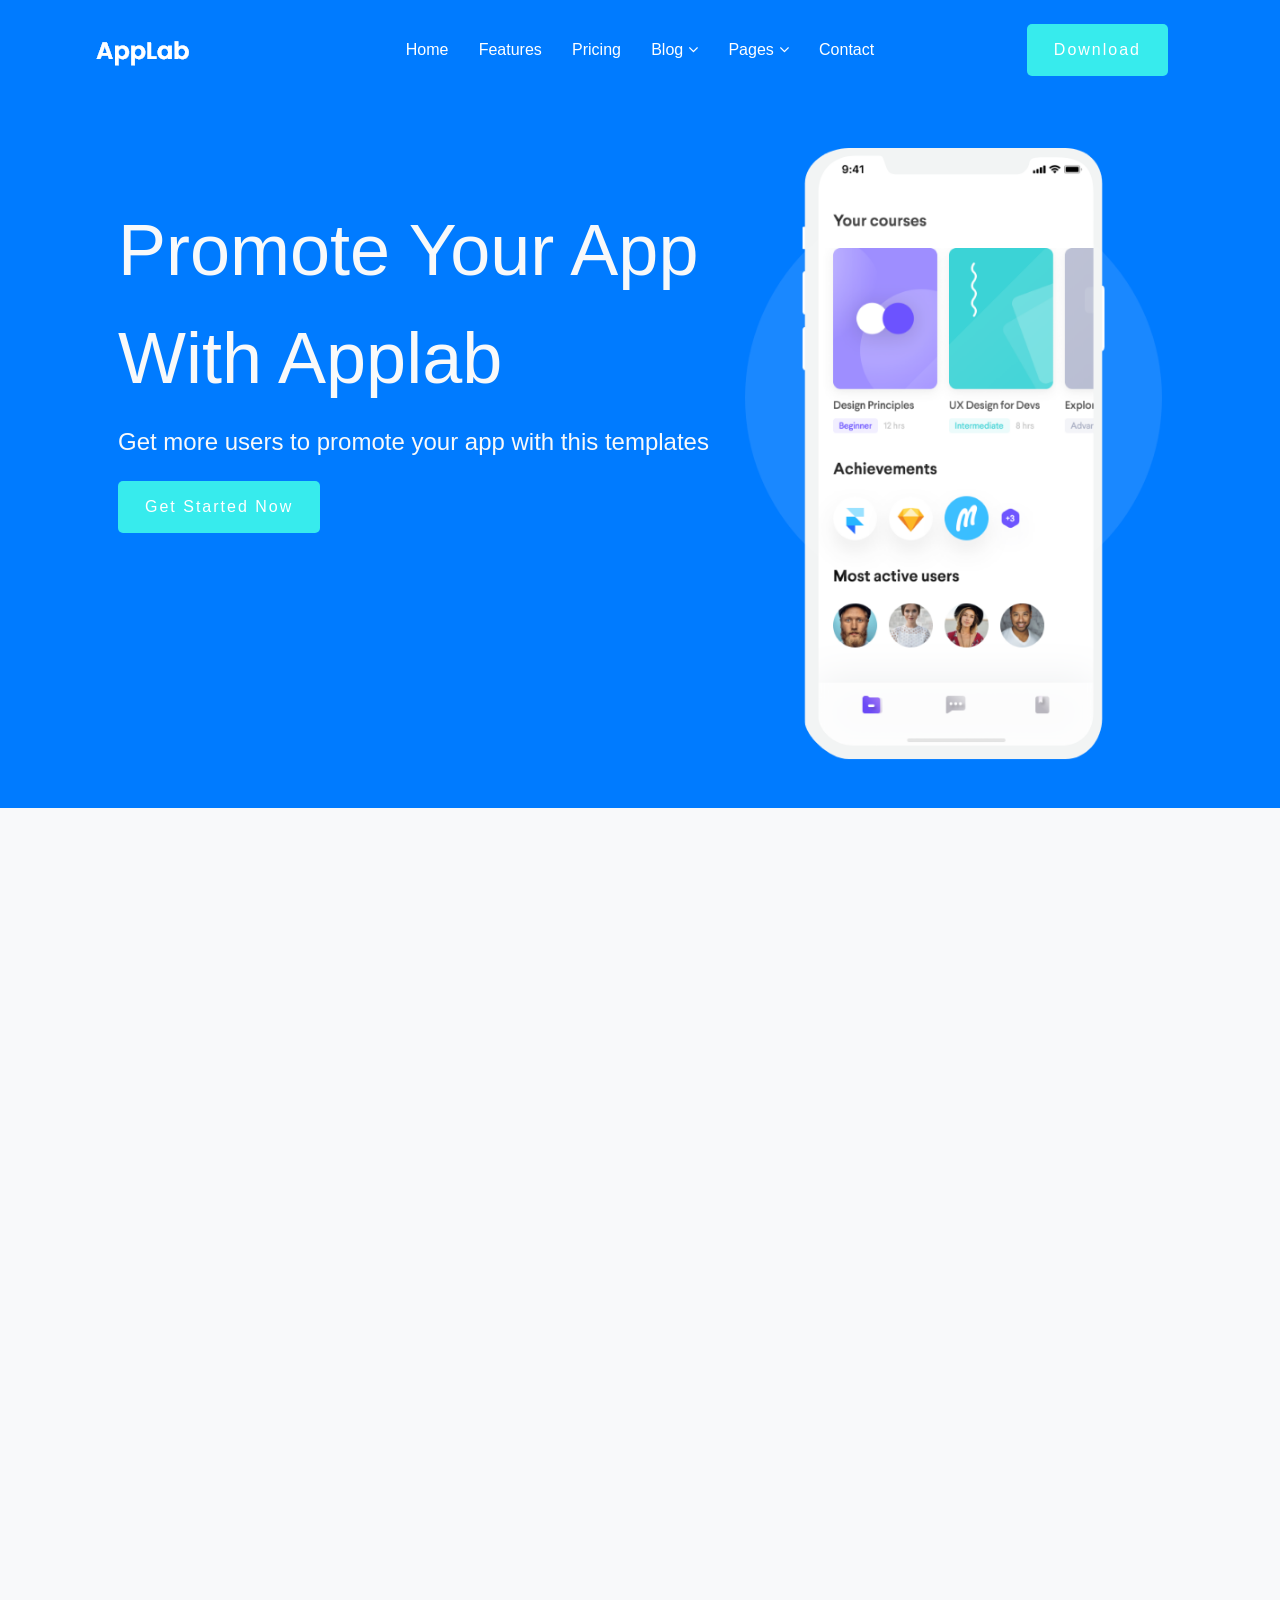
<file: index.html>
<!DOCTYPE html>
<html>
   <head>
       <meta charset="UTF-8">
  <meta name="description" mmcontent="Free Web tutorials">
  <meta name="viewport" content="width=device-width, initial-scale=1.0">
      <title>Applab</title>
      <style type="text/css"></style>
      <link rel="stylesheet" href="https://maxcdn.bootstrapcdn.com/bootstrap/4.5.2/css/bootstrap.min.css">
      <script src="https://ajax.googleapis.com/ajax/libs/jquery/3.5.1/jquery.min.js"></script>
      <script src="https://cdnjs.cloudflare.com/ajax/libs/popper.js/1.16.0/umd/popper.min.js"></script>
      <script src="https://maxcdn.bootstrapcdn.com/bootstrap/4.5.2/js/bootstrap.min.js"></script>
      <link rel="stylesheet" href="https://stackpath.bootstrapcdn.com/font-awesome/4.7.0/css/font-awesome.min.css">
      <link rel="stylesheet" type="text/css" href="style.css">
   </head>
   <body class="bg-light">
      <div class="header-aread">
       <nav>
         <div id="sticky-header" class="main-header-area">
            <div id="Navlogo" class="container-fluid bg-primary py-4 px-10">
               <div class="row align-items-center justify-content-between">
                  <div id="logoshort" class="col-xl-3 col-lg-2">
                     <div  class="logo">
                        <a class="navbar-brand" href="index.html">
                           <img src="./logo.png" alt="logo">
                        </a>
                        <div class="burger float-right" onclick="toggleMenu()">
                           <div class="line1"></div>
                           <div class="line2"></div>
                           <div class="line3"></div>
                         </div>
                     </div>
                  </div>
                  <div id="navsetting" class="col-xl-6 col-lg-8">
                    <div class="main-menu d-lg-block bg-primary">
                     <ul id ="navigation" class="list-group list-group-horizontal nav-links" style="list-style: none; justify-content: space-evenly;">
                        <li>
                           <a href="applab1.html" class="a1 ">Home</a>
                        </li>
                        <li>
                           <a href="applab1.html" class="a1">Features</a>
                        </li>
                        <li>
                           <a href="applab1.html" class="a1">Pricing</a>
                        </li>
                        <li class="dropdown">
                           <a href="applab1.html" class="a1">Blog<i class="fa fa-angle-down"></i></a>
                            <ul class="submenu">
                              <li>
                                  <a href="applab1.html" class="a1">Blog</a>
                              </li>
                              <li>
                                 <a href="applab1.html" class="a1">Single-Blog</a>
                              </li>
                           </ul>
                        </li>
                        <li class="dropdown">
                           <a href="applab1.html" class="a1">Pages<i class="fa fa-angle-down"></i></a>
                           <ul class="submenu">
                              <li>
                                  <a href="applab1.html" class="a1">Blog</a>
                              </li>
                              <li>
                                 <a href="applab1.html" class="a1">Single-Blog</a>
                              </li>
                           </ul>
                        </li>
                        <li>
                           <a href="applab1.html" class="a1">Contact</a>
                        </li>
                     </ul>
                    </div>
                  </div>
                  <div class="col-3">
                     <div class="mr-3">
                        <button class="btn btn-danger float-right downloadbtn">Download</button>
                     </div>
                  </div>  
               </div>
         </div>
          </div>
       </nav>
      </div>
      <div class="container-fluid bg-primary">
         <div class="d-flex align-items-center">
         <div id="promoteapppadding" class="container bg-primary text-light p-5">
            <div class="row">
               <div id="customheadingh11" class="col-md-7 pt-5">
                  <p class="h11">Promote Your App<br>With Applab</p>
                  <h4>Get more users to promote your app with this templates</h4>
                  <div>
                     <button class="btn btn-danger downloadbtn my-3">Get started now</button>
                  </div>
               </div>
               <div class="col-sm-5">
                  <img src="./phone.png" height="550px" class="img-fluid">
               </div>
            </div>
         </div>
      </div>
      </div>
      </div>
      <div class="container-fluid bg-light p-5" style="text-align:center;">
   <div class="container p-5">
       <div class="row">
            <div class="col-12">
               <h1>Save your time<br>
                  using applab
               </h1> 
            </div>
         </div>
      </div>
     <div class="container bg-light p-5">
         <div class="row">
         <div class="col-sm-4"><img src="./1.svg" class="m-5 p-4" style=" background: rgb(37,184,239);
            background: linear-gradient(90deg, rgba(37,184,239,1) 35%, rgba(7,240,249,1) 100%); border-radius: 25px">
            <h3>Manage team in<br> One Place</h3>
         </div>
         <div class="col-sm-4"><img src="./2.svg" class="m-5 p-4 bg-info" style="background: rgb(199,37,239);
            background: linear-gradient(90deg, rgba(199,37,239,1) 35%, rgba(249,7,228,1) 100%);  border-radius: 25px">
            <h3>All-powerful Pointing<br> has no control</h3>
         </div>
         <div class="col-sm-4"><img src="./3.svg" class="m-5 p-4 bg-success" style="background: rgb(123,239,37);
            background: linear-gradient(90deg, rgba(123,239,37,1) 35%, rgba(211,249,7,1) 100%);  border-radius: 25px">
            <h3>Establish a solid online <br>presence</h3>
         </div>
         </div>       
   </div>
      <div id="imagemedia" class="container bg-light pt-5">
      <div class="row align-items-center">
         <div class="col-4 pr-5"><img src="./man_walk.png" class="img-fluid" height="500"></div>
         <div class="col-6 pl-5"><img src="./mobile_screen.png" class="img-fluid" height="450"></div>
      </div>
   </div>
   </div> 
   <div id="sectionmedia" class="container bg-light p-5">
      <div class="row pb-5">
         <div class="col-sm-4 pb-3">
            <h2>01</h2>
            <h4>Sign Up for free</h4>
            <p>Lorem ipsum dolor sit amet, consectetur adipiscing elit sed do eiusmod tempor.</p>
         </div>
         <div class="col-sm-4 pb-3">
            <h2>02</h2>
            <h4>Make your profile</h4>
            <p>Lorem ipsum dolor sit amet, consectetur adipiscing elit sed do eiusmod tempor.</p>
         </div>
         <div class="col-sm-4 pb-3">
            <h2>03</h2>
            <h4>Enjoy the app</h4>
            <p>Lorem ipsum dolor sit amet, consectetur adipiscing elit sed do eiusmod tempor.</p>
         </div>
      </div>
   <hr>
   </div>
  
   <div class="container d-flex bg-light">
      <div id="Features" class="row">
         <div class="col-lg-6 p-5">
            <h1>Features that give you real feel</h1>
               <p class="py-3 p">Lorem ipsum dolor sit amet, consectetur adipiscing elit sed do eiusmod tempor incididunt ut labore et dolore magna aliqua. Quis ipsum suspendisse ultrices gravida Risus com odo viverra maecenas.</p>
         <div class="btn btn-danger px-5 py-2">Download</div>
      </div>
         <div class="col-lg-6 p-5">
            <img src="draw.png" height="250" class="img-fluid">
         </div>
      </div>
   </div>
   <div class="container pt-5 d-flex">
      <div class="row pb-5">
         <div class="col-lg-6">
            <img src="phone3.png" class="img-fluid">
         </div>
         <div class="col-lg-6 p-5">
           <div>
               <h1>Easy setup and management</h1>
               <p class="py-3">Lorem ipsum dolor sit amet, consectetur adipiscing elit sed do eiusmod tempor incididunt ut labore et dolore magna aliqua. Quis ipsum suspendisse ultrices gravida Risus com odo viverra maecenas.</p>
               <ul class="pb-3" style="padding-inline-start:0px;">
                  <li class="fa fa-check-circle"> Apartments frequently or motionless.</li>
                  <li class="fa fa-check-circle"> Duis aute irure dolor in reprehenderit in voluptate.</li>
                  <li class="fa fa-check-circle"> Voluptatem quia voluptas sit aspernatur.</li>
               </ul>
           </div>
         <div class="btn btn-danger px-5 py-2">Download</div>
      </div>
         </div>
      </div>
   </div>

   
   <div class="container-fluid bg-primary text-light py-5">
      <div class="container bg-primary">
         <div id="Review" class="col text-center p-5">
            <h1 class="pb-5">Review from our <br>regular users</h1>
            <p>Lorem ipsum dolor sit amet, consectetur adipisicing elit, sed do eiusmod
            tempor<br>incididunt ut labore et dolore magna aliqua.
         </p>
         <div>
            <i class="fa fa-star" style="color:#ffff00"></i>
            <i class="fa fa-star" style="color:#ffff00"></i>
            <i class="fa fa-star" style="color:#ffff00"></i>
            <i class="fa fa-star" style="color:#ffff00"></i>
            <i class="fa fa-star" style="color:#ffff00"></i>
            <span class="pb-5">-ROBERT SMILE</span>
         </div>   
         </div>
      </div>
   </div>
   <div class="container pt-5 px-5">
      <div class="row">
         <div class="col-12">
            <h1 class="text-center pt-5">Unlock full Power</h1>
            <p class="text-center ">Lorem ipsum dolor sit amet, consectetur adipiscing elit sed do eiusmod
               tempor incididunt.</p>
         </div>
      </div>
   </div>
   <div class="container">
      <div id="cardsmedia" class="row d-flex m-5">
         <div class="col-4 text-center px-0 my-5 shadow pb-4 bg-white">
            <div style="background: rgb(11,244,250);
            background: linear-gradient(0deg, rgba(11,244,250,1) 0%, rgba(19,149,232,1) 100%);" class="p-3 d-flex justify-content-between">
               <h5>Basic</h5>
               <h5><span>$06</span></h5>
            </div>
            <ul style="list-style: none; line-height: 3rem;" class="px-4 py-4">
               <li>One User</li>
               <li>1000 ui elements</li>
               <li>Webmail Support</li>
               <li>100GB Cloud Storage</li>
            </ul>
            <div class="btn btn-danger">Get Now</div>
         </div>
         <div class="col-4 text-center px-0 my-4 shadow pb-4 bg-white">
            <div style="background: rgb(11,244,250);
            background: linear-gradient(0deg, rgba(11,244,250,1) 0%, rgba(19,149,232,1) 100%);" class="p-3  d-flex justify-content-between">
               <h5>Team</h5>
               <h5><span>$06</span></h5>
            </div>
            <ul style="list-style: none; line-height: 3rem;" class="px-4 py-4">
               <li>One User</li>
               <li>1000 ui elements</li>
               <li>Webmail Support</li>
               <li>100GB Cloud Storage</li>
               <li>Unlimited Users Limit</li>
            </ul>
         <div class="btn btn-danger">Get Now</div>
         </div>
         <div class="col-4 text-center px-0 my-5 shadow pb-4 bg-white ">
            <div style="background: rgb(11,244,250);
            background: linear-gradient(0deg, rgba(11,244,250,1) 0%, rgba(19,149,232,1) 100%);" class="p-3 d-flex justify-content-between">
               <h5>Business</h5>
               <h5><span>$06</span></h5>
            </div>
            <ul style="list-style: none; line-height: 3rem;" class="px-4 py-4">
               <li>One User</li>
               <li>1000 ui elements</li>
               <li>Webmail Support</li>
               <li>100GB Cloud Storage</li>
            </ul>
         <div class="btn btn-danger">Get Now</div>
         </div>
      </div>
   </div>
<div class="container-fluid bg-primary text-center">
  <div class="container p-5">
      <div class="row pt-5">
      <div id="appstoremedia" class="col-7">
         <h2 class="text-light">Get started from now
               <br>and increase productivity
         </h2>
      </div>
      <div id="playstoremediaimages" class="col-5 d-flex p-5 container-fluid">
         <div class="pr-2">
            <img src="./app.svg">
         </div>
         <div class="pl-2">
            <img src="./play.svg">
         </div>
      </div>
   </div>
  </div> 
</div>
<div class="container-fluid bg-dark p-5 text-light">
   <div class="row" style="font-size: 13px; line-height: 2.5rem;">
      <div id="footershort" class="col-3 ml-10">
      <div>
         <div class="pb-2 mb-4">
            <img src="./logo.png">
         </div>
         <p class="text-light" style="font-size: 16px; line-height: 1.75rem;">Firmament morning sixth subdue darkness<br> creeping gathered divide.</p>
         <div class="d-flex mt-4">
            <div>
            <a href="#">
               <i class="fa fa-facebook circle "></i>
            </a>
         </div>
         <div><a href="#">
               <i class="fa fa-twitter circle "></i>
              </a>
         </div>
         <div>
            <a href="#">
               <i class="fa fa-instagram circle "></i>
            </a>
         </div>
         </div>
      </div>         
      </div>
      <div id="footershort2" class="col-2 ml-5">
         <ul style="list-style: none;">
            <li class="pb-2"><h5>Services</h5></li>
            <li>Team management</li>
            <li>Collaboration</li>
            <li>Todo</li>
            <li>Events</li>
         </ul>
      </div>
      <div id="footershort2" class="col-2">
         <ul style="list-style: none;">
            <li class="pb-2"><h5>Useful Links</h5></li>
            <li>Pricing</li>
            <li>Features</li>
            <li>Blog</li>
            <li>Contact</li>
         </ul>
      </div> 
      <div id="footershort2" class="col-3">
         <ul style="list-style: none;">
            <li class="pb-2"><h5>Downloads</h5></li>
            <li>Download from Apple Store</li>
            <li>Download from Play Store</li>
         </ul>
      </div>
   </div>
</div>
<div class="container-fluid p-3 text-light text-center" style="background: #000000">
   <p>Copyright ©2020 All rights reserved | This template is made with by <i class="fa fa-heart"><a href="#"> Colorlib</a></i></p>
</div>
<script src="applab.js">
</script>
   </body>
</html>
</file>
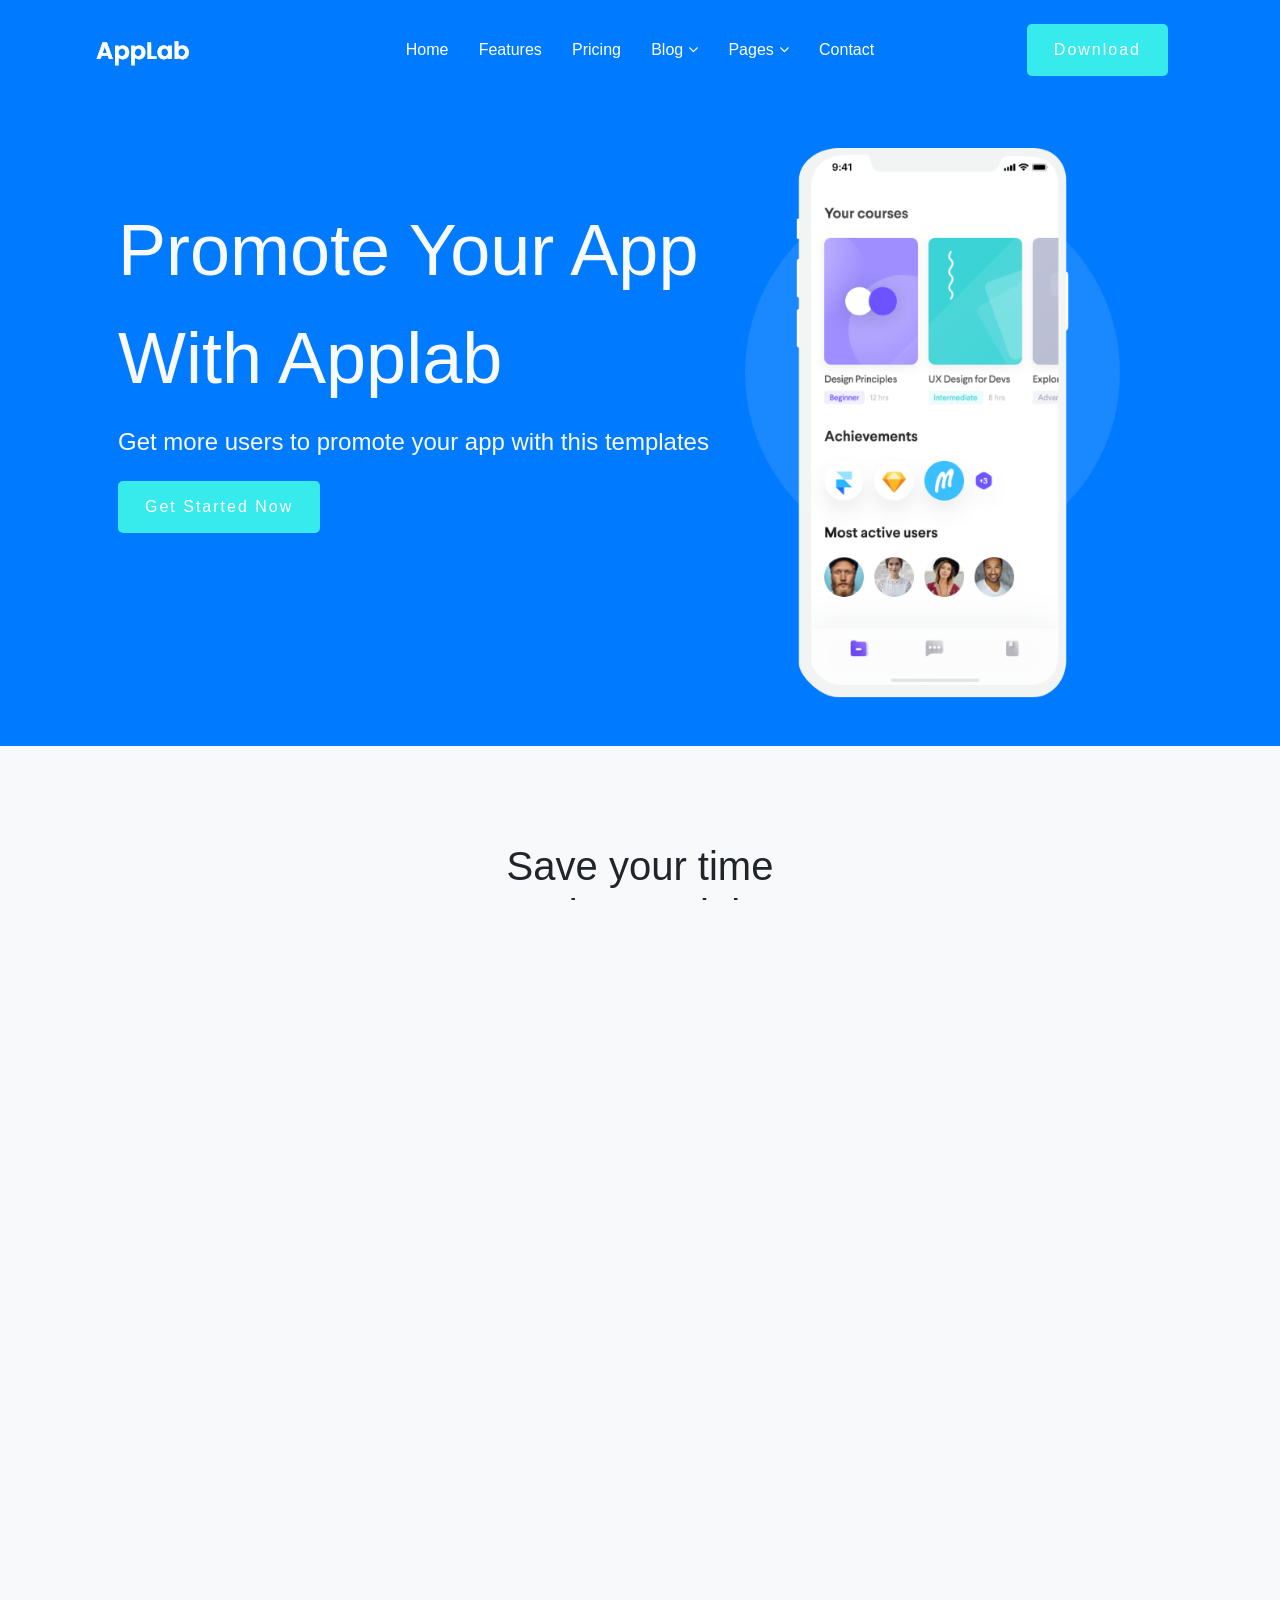
<file: applab1.html>
<!DOCTYPE html>
<html>
   <head>
       <meta charset="UTF-8">
  <meta name="description" mmcontent="Free Web tutorials">
  <meta name="viewport" content="width=device-width, initial-scale=1.0">
      <title>Applab</title>
      <style type="text/css"></style>
      <link rel="stylesheet" href="https://maxcdn.bootstrapcdn.com/bootstrap/4.5.2/css/bootstrap.min.css">
      <script src="https://ajax.googleapis.com/ajax/libs/jquery/3.5.1/jquery.min.js"></script>
      <script src="https://cdnjs.cloudflare.com/ajax/libs/popper.js/1.16.0/umd/popper.min.js"></script>
      <script src="https://maxcdn.bootstrapcdn.com/bootstrap/4.5.2/js/bootstrap.min.js"></script>
      <link rel="stylesheet" href="https://stackpath.bootstrapcdn.com/font-awesome/4.7.0/css/font-awesome.min.css">
      <link rel="stylesheet" type="text/css" href="style.css">
   </head>
   <body class="bg-light">
      <div class="header-aread">
       <nav>
         <div id="sticky-header" class="main-header-area">
            <div id="Navlogo" class="container-fluid bg-primary py-4 px-10">
               <div class="row align-items-center justify-content-between">
                  <div id="logoshort" class="col-xl-3 col-lg-2">
                     <div  class="logo">
                        <a class="navbar-brand" href="index.html">
                           <img src="./logo.png" alt="logo">
                        </a>
                        <div class="burger float-right" onclick="toggleMenu()">
                           <div class="line1"></div>
                           <div class="line2"></div>
                           <div class="line3"></div>
                         </div>
                     </div>
                  </div>
                  <div id="navsetting" class="col-xl-6 col-lg-8">
                    <div class="main-menu d-lg-block bg-primary">
                     <ul id ="navigation" class="list-group list-group-horizontal nav-links" style="list-style: none; justify-content: space-evenly;">
                        <li>
                           <a href="applab1.html" class="a1 ">Home</a>
                        </li>
                        <li>
                           <a href="applab1.html" class="a1">Features</a>
                        </li>
                        <li>
                           <a href="applab1.html" class="a1">Pricing</a>
                        </li>
                        <li class="dropdown">
                           <a href="applab1.html" class="a1">Blog<i class="fa fa-angle-down"></i></a>
                            <ul class="submenu">
                              <li>
                                  <a href="applab1.html" class="a1">Blog</a>
                              </li>
                              <li>
                                 <a href="applab1.html" class="a1">Single-Blog</a>
                              </li>
                           </ul>
                        </li>
                        <li class="dropdown">
                           <a href="applab1.html" class="a1">Pages<i class="fa fa-angle-down"></i></a>
                           <ul class="submenu">
                              <li>
                                  <a href="applab1.html" class="a1">Blog</a>
                              </li>
                              <li>
                                 <a href="applab1.html" class="a1">Single-Blog</a>
                              </li>
                           </ul>
                        </li>
                        <li>
                           <a href="applab1.html" class="a1">Contact</a>
                        </li>
                     </ul>
                    </div>
                  </div>
                  <div class="col-3">
                     <div class="mr-3">
                        <button class="btn btn-danger float-right downloadbtn">Download</button>
                     </div>
                  </div>  
               </div>
         </div>
          </div>
       </nav>
      </div>
      <div class="container-fluid bg-primary">
         <div class="d-flex align-items-center">
         <div id="promoteapppadding" class="container bg-primary text-light p-5">
            <div class="row">
               <div id="customheadingh11" class="col-md-7 pt-5">
                  <p class="h11">Promote Your App<br>With Applab</p>
                  <h4>Get more users to promote your app with this templates</h4>
                  <div>
                     <button class="btn btn-danger downloadbtn my-3">Get started now</button>
                  </div>
               </div>
               <div class="col-sm-5">
                  <img src="./phone.png" height="550px">
               </div>
            </div>
         </div>
      </div>
      </div>
      </div>
      <div class="container-fluid bg-light p-5" style="text-align:center;">
   <div class="container p-5">
       <div class="row">
            <div class="col-12">
               <h1>Save your time<br>
                  using applab
               </h1> 
            </div>
         </div>
      </div>
     <div class="container bg-light p-5">
         <div class="row">
         <div class="col-sm-4"><img src="./1.svg" class="m-5 p-4" style=" background: rgb(37,184,239);
            background: linear-gradient(90deg, rgba(37,184,239,1) 35%, rgba(7,240,249,1) 100%); border-radius: 25px">
            <h3>Manage team in<br> One Place</h3>
         </div>
         <div class="col-sm-4"><img src="./2.svg" class="m-5 p-4 bg-info" style="background: rgb(199,37,239);
            background: linear-gradient(90deg, rgba(199,37,239,1) 35%, rgba(249,7,228,1) 100%);  border-radius: 25px">
            <h3>All-powerful Pointing<br> has no control</h3>
         </div>
         <div class="col-sm-4"><img src="./3.svg" class="m-5 p-4 bg-success" style="background: rgb(123,239,37);
            background: linear-gradient(90deg, rgba(123,239,37,1) 35%, rgba(211,249,7,1) 100%);  border-radius: 25px">
            <h3>Establish a solid online <br>presence</h3>
         </div>
         </div>       
   </div>
      <div id="imagemedia" class="container bg-light pt-5">
      <div class="row align-items-center">
         <div class="col-4 pr-5"><img src="./man_walk.png" height="500"></div>
         <div class="col-6 pl-5"><img src="./mobile_screen.png" height="450"></div>
      </div>
   </div>
   </div> 
   <div id="sectionmedia" class="container bg-light p-5">
      <div class="row pb-5">
         <div class="col-sm-4 pb-3">
            <h2>01</h2>
            <h4>Sign Up for free</h4>
            <p>Lorem ipsum dolor sit amet, consectetur adipiscing elit sed do eiusmod tempor.</p>
         </div>
         <div class="col-sm-4 pb-3">
            <h2>02</h2>
            <h4>Make your profile</h4>
            <p>Lorem ipsum dolor sit amet, consectetur adipiscing elit sed do eiusmod tempor.</p>
         </div>
         <div class="col-sm-4 pb-3">
            <h2>03</h2>
            <h4>Enjoy the app</h4>
            <p>Lorem ipsum dolor sit amet, consectetur adipiscing elit sed do eiusmod tempor.</p>
         </div>
      </div>
   <hr>
   </div>
  
      <div class="container d-flex bg-light">
      <div id="Features" class="row">
         <div class="col p-5">
            <h1>Features that give you real feel</h1>
               <p class="py-3 p">Lorem ipsum dolor sit amet, consectetur adipiscing elit sed do eiusmod tempor incididunt ut labore et dolore magna aliqua. Quis ipsum suspendisse ultrices gravida Risus com odo viverra maecenas.</p>
         <div class="btn btn-danger px-5 py-2">Download</div>
      </div>
         <div class="col p-5">
            <img src="draw.png" height="250">
         </div>
      </div>
   </div>
   <div class="container pt-5 d-flex">
      <div class="row pb-5">
         <div class="col">
            <img src="phone3.png">
         </div>
         <div class="col p-5">
           <div>
               <h1>Easy setup and management</h1>
               <p class="py-3">Lorem ipsum dolor sit amet, consectetur adipiscing elit sed do eiusmod tempor incididunt ut labore et dolore magna aliqua. Quis ipsum suspendisse ultrices gravida Risus com odo viverra maecenas.</p>
               <ul class="pb-3" style="padding-inline-start:0px;">
                  <li class="fa fa-check-circle"> Apartments frequently or motionless.</li>
                  <li class="fa fa-check-circle"> Duis aute irure dolor in reprehenderit in voluptate.</li>
                  <li class="fa fa-check-circle"> Voluptatem quia voluptas sit aspernatur.</li>
               </ul>
           </div>
         <div class="btn btn-danger px-5 py-2">Download</div>
      </div>
         </div>
      </div>
   </div>
   <div class="container-fluid bg-primary text-light py-5">
      <div class="container bg-primary">
         <div id="Review" class="col text-center p-5">
            <h1 class="pb-5">Review from our <br>regular users</h1>
            <p>Lorem ipsum dolor sit amet, consectetur adipisicing elit, sed do eiusmod
            tempor<br>incididunt ut labore et dolore magna aliqua.
         </p>
         <div>
            <i class="fa fa-star" style="color:#ffff00"></i>
            <i class="fa fa-star" style="color:#ffff00"></i>
            <i class="fa fa-star" style="color:#ffff00"></i>
            <i class="fa fa-star" style="color:#ffff00"></i>
            <i class="fa fa-star" style="color:#ffff00"></i>
            <span class="pb-5">-ROBERT SMILE</span>
         </div>   
         </div>
      </div>
   </div>
   <div class="container pt-5 px-5">
      <div class="row">
         <div class="col-12">
            <h1 class="text-center pt-5">Unlock full Power</h1>
            <p class="text-center ">Lorem ipsum dolor sit amet, consectetur adipiscing elit sed do eiusmod
               tempor incididunt.</p>
         </div>
      </div>
   </div>
   <div class="container">
      <div id="cardsmedia" class="row d-flex m-5">
         <div class="col-4 text-center px-0 my-5 shadow pb-4 bg-white">
            <div style="background: rgb(11,244,250);
            background: linear-gradient(0deg, rgba(11,244,250,1) 0%, rgba(19,149,232,1) 100%);" class="p-3 d-flex justify-content-between">
               <h5>Basic</h5>
               <h5><span>$06</span></h5>
            </div>
            <ul style="list-style: none; line-height: 3rem;" class="px-4 py-4">
               <li>One User</li>
               <li>1000 ui elements</li>
               <li>Webmail Support</li>
               <li>100GB Cloud Storage</li>
            </ul>
            <div class="btn btn-danger">Get Now</div>
         </div>
         <div class="col-4 text-center px-0 my-4 shadow pb-4 bg-white">
            <div style="background: rgb(11,244,250);
            background: linear-gradient(0deg, rgba(11,244,250,1) 0%, rgba(19,149,232,1) 100%);" class="p-3  d-flex justify-content-between">
               <h5>Team</h5>
               <h5><span>$06</span></h5>
            </div>
            <ul style="list-style: none; line-height: 3rem;" class="px-4 py-4">
               <li>One User</li>
               <li>1000 ui elements</li>
               <li>Webmail Support</li>
               <li>100GB Cloud Storage</li>
               <li>Unlimited Users Limit</li>
            </ul>
         <div class="btn btn-danger">Get Now</div>
         </div>
         <div class="col-4 text-center px-0 my-5 shadow pb-4 bg-white ">
            <div style="background: rgb(11,244,250);
            background: linear-gradient(0deg, rgba(11,244,250,1) 0%, rgba(19,149,232,1) 100%);" class="p-3 d-flex justify-content-between">
               <h5>Business</h5>
               <h5><span>$06</span></h5>
            </div>
            <ul style="list-style: none; line-height: 3rem;" class="px-4 py-4">
               <li>One User</li>
               <li>1000 ui elements</li>
               <li>Webmail Support</li>
               <li>100GB Cloud Storage</li>
            </ul>
         <div class="btn btn-danger">Get Now</div>
         </div>
      </div>
   </div>
<div class="container-fluid bg-primary text-center">
  <div class="container p-5">
      <div class="row pt-5">
      <div id="appstoremedia" class="col-7">
         <h2 class="text-light">Get started from now
               <br>and increase productivity
         </h2>
      </div>
      <div id="playstoremediaimages" class="col-5 d-flex p-5">
         <div class="pr-2">
            <img src="./app.svg">
         </div>
         <div class="pl-2">
            <img src="./play.svg">
         </div>
      </div>
   </div>
  </div> 
</div>
<div class="container-fluid bg-dark p-5 text-light">
   <div class="row" style="font-size: 13px; line-height: 2.5rem;">
      <div id="footershort" class="col-3 ml-10">
      <div>
         <div class="pb-2 mb-4">
            <img src="./logo.png">
         </div>
         <p class="text-light" style="font-size: 16px; line-height: 1.75rem;">Firmament morning sixth subdue darkness<br> creeping gathered divide.</p>
         <div class="d-flex mt-4">
            <div>
            <a href="">
               <i class="fa fa-facebook circle "></i>
            </a>
         </div>
         <div><a href="">
               <i class="fa fa-twitter circle "></i>
              </a>
         </div>
         <div>
            <a href="">
               <i class="fa fa-instagram circle "></i>
            </a>
         </div>
         </div>
      </div>         
      </div>
      <div id="footershort2" class="col-2 ml-5">
         <ul style="list-style: none;">
            <li class="pb-2"><h5>Services</h5></li>
            <li>Team management</li>
            <li>Collaboration</li>
            <li>Todo</li>
            <li>Events</li>
         </ul>
      </div>
      <div id="footershort2" class="col-2">
         <ul style="list-style: none;">
            <li class="pb-2"><h5>Useful Links</h5></li>
            <li>Pricing</li>
            <li>Features</li>
            <li>Blog</li>
            <li>Contact</li>
         </ul>
      </div> 
      <div id="footershort2" class="col-3">
         <ul style="list-style: none;">
            <li class="pb-2"><h5>Downloads</h5></li>
            <li>Download from Apple Store</li>
            <li>Download from Play Store</li>
         </ul>
      </div>
   </div>
</div>
<div class="container-fluid p-3 text-light text-center" style="background: #000000">
   <p>Copyright ©2020 All rights reserved | This template is made with by <i class="fa fa-heart"><a href="#"> Colorlib</a></i></p>
</div>
<script src="applab.js">
</script>
   </body>
</html>
</file>
<file: style.css>
html, body {
  width: 100%;
  height: 100%;
  margin: 0px;
  padding: 0px;
  overflow-x: hidden; 
}
     body,h1,h2,h3,h4,h5,h6
     {
     font-family: "Poppins", sans-serif;
     }
/* p, h1, h2, h3, h4, h5, h6 {
  font-size: calc(16px + (24 - 16) * ((100vw - 320px) / (1920 - 320))); 
} */



 ul li{
  list-style: none;
  /* padding: 8px; */
}


/* To override bootstap css and increase the fontsize  */
.h11 {font-size: 4.5rem;}

.downloadbtn {
  background: #37EBED;
    color: #fff;
    display: inline-block;
    padding: 14px 27px;
    font-family: "Poppins", sans-serif;
    font-size: 16px;
    font-weight: 500;
    border: 0;
    -webkit-border-radius: 5px;
    -moz-border-radius: 5px;
    border-radius: 5px;
    text-align: center;
    color: #fff !important;
    text-transform: capitalize;
    -webkit-transition: 0.5s;
    -moz-transition: 0.5s;
    -o-transition: 0.5s;
    transition: 0.5s;
    cursor: pointer;
    letter-spacing: 2px;
}

.ml-10 {
margin-left: 10rem;
}
.px-10{
padding-left: 6rem;
padding-right: 6rem;
}

.fa-angle-down {
  padding-left: 5px;

}

 .circle{
 	background-color: #333;
    border-radius: 30px;
    color: #fff;
    display: inline-block;
    height: 30px;
    line-height: 30px;
    margin: auto 3px;
    width: 30px;
    font-size: 15px;
    text-align: center;
 }
 .a1 {
    color: white;
}

.header-area .main-header-area .main-menu ul li .submenu {
    position: absolute;
    left: 0;
    top: 160%;
    background: #fff;
    width: 200px;
    z-index: 2;
    box-shadow: 0 0 10px rgba(0, 0, 0, 0.02);
    opacity: 0;
    visibility: hidden;
    text-align: left;
    -webkit-transition: 0.6s;
    -moz-transition: 0.6s;
    -o-transition: 0.6s;
    transition: 0.6s;
}
.main-menu{
	margin: 0;
    font-family: -apple-system, BlinkMacSystemFont, "Segoe UI", Roboto, "Helvetica Neue", Arial, sans-serif, "Apple Color Emoji", "Segoe UI Emoji", "Segoe UI Symbol";
    font-size: 1rem;
    font-weight: 400;
    line-height: 1.5;
    color: #212529;
    text-align: left;
    background-color: #fff;
}

.sticky {
  position: fixed;
  top: 0;
  width: 100%;
}

#navbar {
  overflow: hidden;
  background-color: #000000;
}


.dropdown:hover .submenu {
  display: block;
}

.submenu {
  display: none;
  position: absolute;
  z-index: 1;
  background-color: #fff;
  box-shadow: 0 2px 5px rgba(0, 0, 0, 0.2);
  padding-inline-start:0px;
}

.submenu li {
  display: block;
}

.submenu li a {
  display: block;
  padding: 10px;
  text-decoration: none;
  color: #fff;
  text-wrap: nowrap;
  background-color: #007bff;
}

.submenu li a:hover {
  background-color: #05c6ec;
}
.burger {
      display: none;
      flex-direction: column;
      cursor: pointer;
    }
    #appstoremedia h2 {
      margin-top: 32px;
    }
@media only screen and (max-width: 1200px) {
  @media only screen and (max-width: 1200px) {
    #Review p {font-size: 0.7rem;}

    #Review h1 {font-size: 1.4rem;}

    #Navlogo {padding: 0 25px 0 25px;}

    #navigation{
      flex-direction: column;
    } 

    .h11 {
      font-size: 2.5rem;
    }

    #promoteapppadding {padding: 5px 0px 0px 20px !important;
    break-after: none !important;
    }

    #customheadingh11 .h11 {
      font-size: 2.5rem;
    }

    #customheadingh11 {
      padding:0px 0px 50px 0px;

    }
      /* .col-xl-3 , .col-lg-2{
        width: 25% !important;  
      } */
       
    .downloadbtn{display: none;}
   
    #cardsmedia .col-4 {
      max-width: 100%;
      flex: none;
      display: block;}

      #imagemedia .col-4 {
        max-width: 100%;
        flex: none;
        padding:0px 0px 50px 0px!important; 
        
      }
        
      #imagemedia .col-6 {
        max-width: 100%;
        flex: none;
        padding-top: 50px;
      }

      #footershort {
        margin-left: 0;
        flex: none;
        max-width: 100%; 
        padding-bottom: 3rem;
      }

      #footershort2 {
        flex: none;
        max-width: 100%;
        padding-bottom: 1rem;
      }

      #footershort2 {
        padding-left: 0px !important;
        margin-left: 0px !important;
      }

      #footershort2 ul {
        margin-inline-start: 8px !important;
        padding-inline-start: 8px !important;
}
  #appstoremedia.col-7 {
    flex: none !important;
    max-width: 100% !important;
    columns: 100% !important;
  }
  #appstoremedia.col-5 {
    display: flex;
  }
  #playstoremediaimages{
   width: 100%;
  }
.nav-links {
        display: none;
        flex-direction: column;
        width: 100%;
        position: absolute;
        top: 70px;
        left: 0px;
        background-color: #333;
        transition: 0.5s;
      }

      .nav-links.show {
        display: contents;
      }

      .nav-links li {
        text-align: center;
        padding: 10px;
        width: 100%;
        font-weight: 500;
        font-style: normal;
      }

      .nav-links li a {
        color: #fff;
        font-size: 20px;
      }

      .burger {
        display: flex;
      }
      .line1, .line2, .line3 {
        width: 25px;
        height: 3px;
        background-color: #fff;
        margin: 5px;
      }

      #playstoremediaimages {
        display: block !important;
        
      }
      #playstoremediaimages div {
        padding: 0 0 30px 0px !important;
        max-width: unset !important;
      }

      #playstoremediaimages.col-5 {
        max-width: 100% !important;
      }

      #playstoremediaimages img {
      height: 4rem;
      width: 12rem;
      }
      
      
      #Features h1{
        font-size:20px;
        width: auto;
      }

      #Features p{
        font-size:16px;
        width: auto;
      }

  }


@media only screen and (max-width: 1024px) {
  /* #cardsmedia .col-4 {
    max-width: 33%;
} */
#Review h1{
  padding-bottom: 1rem !important;
}

}

@media only screen and (max-width: 960px) {
  
}

@media only screen and (max-width: 768px) {
  
}

@media only screen and (max-width: 560px) {

}
}

/* .topnav {
  overflow: hidden;
  background-color: #333;
} */

/* .topnav a {
  float: left;
  display: block;
  color: #f2f2f2;
  text-align: center;
  padding: 14px 16px;
  text-decoration: none;
  font-size: 17px;
} */

/* .topnav a:hover {
  background-color: #ddd;
  color: black;
} */

/* .topnav a.active {
  background-color: #04AA6D;
  color: white;
} */

.topnav .icon {
  display: none;
}

@media screen and (max-width: 600px) {
  .topnav a:not(:first-child) {display: none;}
  .topnav a.icon {
    float: right;
    display: block;
  }
}

@media screen and (max-width: 600px) {
  .topnav.responsive {position: relative;}
  .topnav.responsive .icon {
    position: absolute;
    right: 0;
    top: 0;
  }
  .topnav.responsive a {
    float: none;
    display: block;
    text-align: left;
  }
}
</file>
